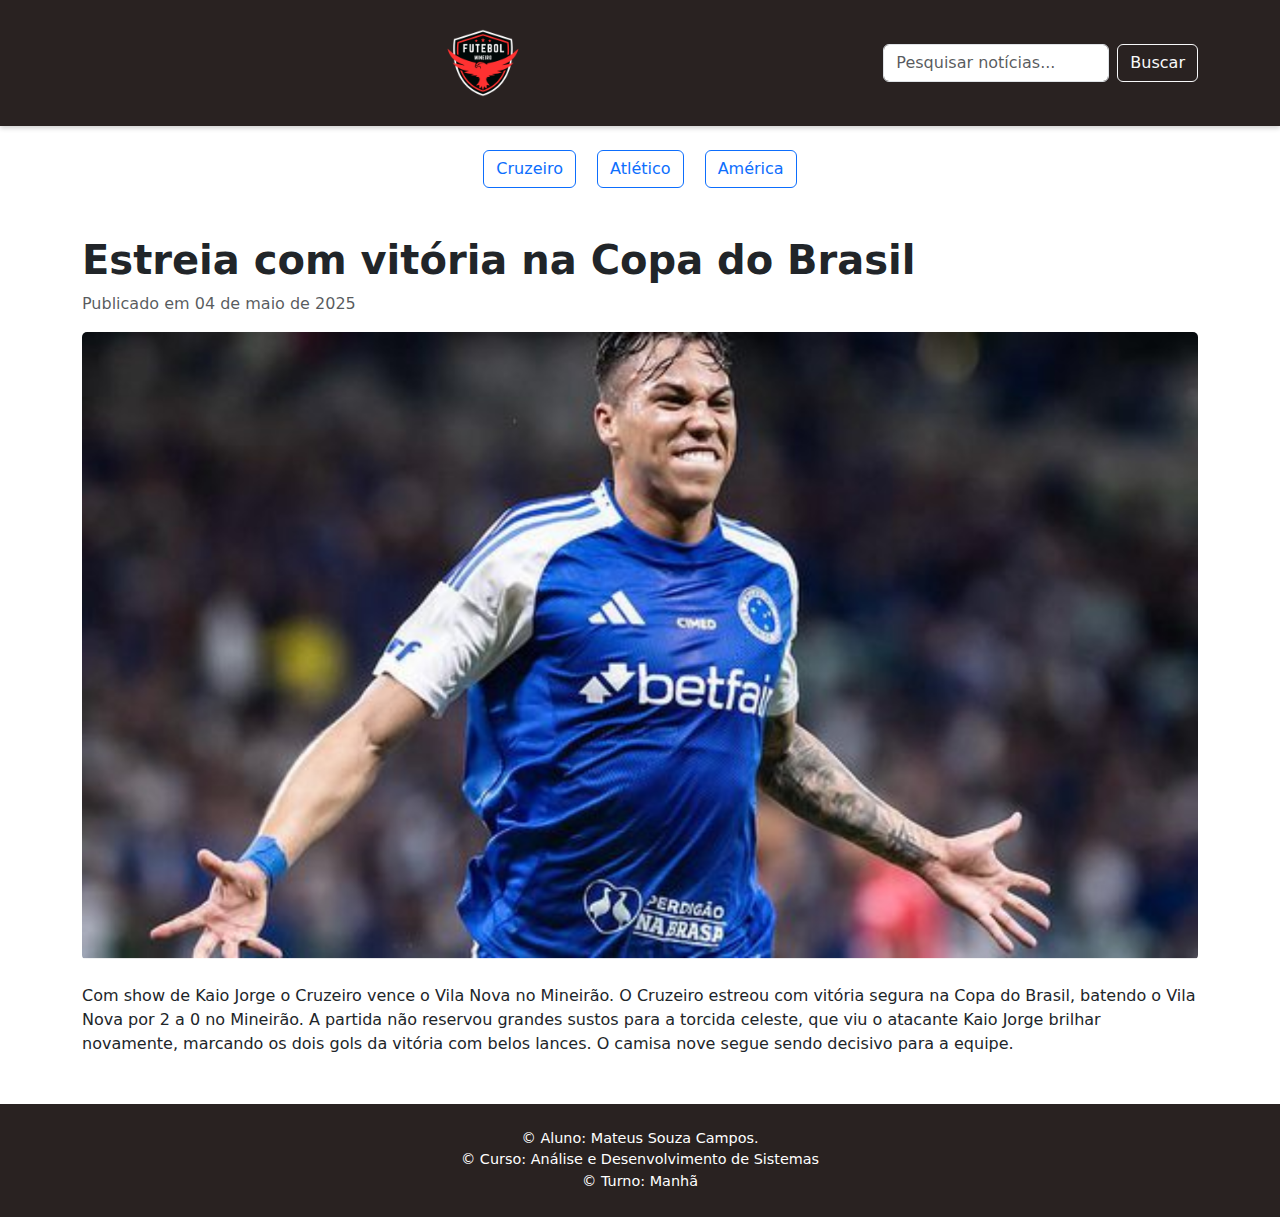
<file: public/carrossel1.html>
<!DOCTYPE html>
<html lang="pt-br">
<head>
  <meta charset="UTF-8">
  <meta name="viewport" content="width=device-width, initial-scale=1">
  <title>Detalhes da Notícia</title>
  <link rel="stylesheet" href="style.css">
  <link href="https://cdn.jsdelivr.net/npm/bootstrap@5.3.3/dist/css/bootstrap.min.css" rel="stylesheet">

</head>
<body>
  <script src="script.js"></script>
 <!-- Cabeçalho -->
 <nav class="navbar navbar-expand-lg">
  <div class="container">
    <!-- Logo centralizada -->
    <a class="navbar-brand mx-auto" href="index.html">
      <img src="/fotos/logotipo.png" alt="Logo" height="100">
    </a>

    <!-- Pesquisa à direita -->
    <form class="d-flex" role="search" id="form-pesquisa">
      <input class="form-control me-2" type="search" placeholder="Pesquisar notícias..." aria-label="Pesquisar" id="barra-pesquisa">
      <button class="btn btn-outline-light" type="submit">Buscar</button>
    </form>
  </div>
</nav>
<div class="text-center my-4">
  <a href="cruzeiro.html" class="btn btn-outline-primary mx-2">Cruzeiro</a>
  <a href="atletico.html" class="btn btn-outline-primary mx-2">Atlético</a>
  <a href="america.html" class="btn btn-outline-primary mx-2">América</a>
</div>
  

  <!-- Conteúdo -->
  <div class="container mt-5">
    <h1>Estreia com vitória na Copa do Brasil</h1>
    <p class="text-muted">Publicado em 04 de maio de 2025</p>
    <img src="/fotos/kaiojorge.png" class="img-fluid mb-4" alt="kaiojorge">
    <p>Com show de Kaio Jorge o Cruzeiro vence o Vila Nova no Mineirão.
      O Cruzeiro estreou com vitória segura na Copa do Brasil, batendo o Vila Nova por 2 a 0 no Mineirão. A partida não reservou grandes sustos para a torcida celeste, que viu o atacante Kaio Jorge brilhar novamente, marcando os dois gols da vitória com belos lances. O camisa nove segue sendo decisivo para a equipe.
      </p>
    
      
</div>

 <!-- Rodapé -->
 <footer class="text-white text-center p-4 mt-5">
  <p class="mb-0">&copy; Aluno: Mateus Souza Campos.</p>
  <p class="mb-0">&copy; Curso: Análise e Desenvolvimento de Sistemas</p>
  <p class="mb-0">&copy; Turno: Manhã</p>
</footer>

  <script src="https://cdn.jsdelivr.net/npm/bootstrap@5.3.3/dist/js/bootstrap.bundle.min.js"></script>
</body>
</html>
</file>
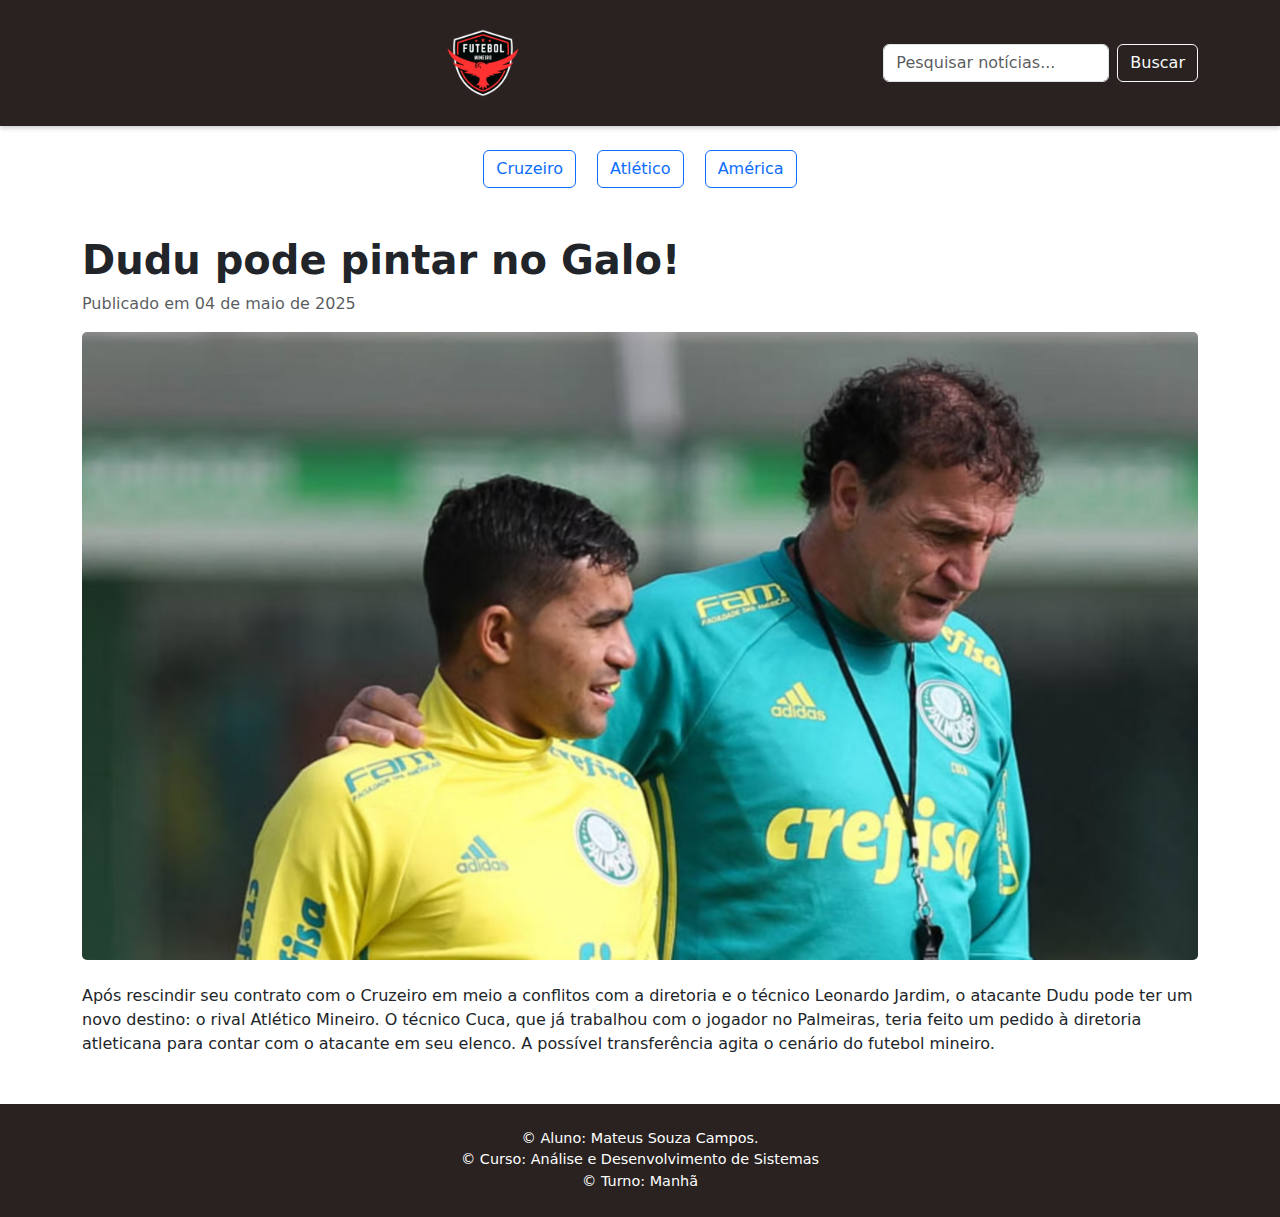
<file: public/carrossel2.html>
<!DOCTYPE html>
<html lang="pt-br">
<head>
  <meta charset="UTF-8">
  <meta name="viewport" content="width=device-width, initial-scale=1">
  <title>Detalhes da Notícia</title>
  <link rel="stylesheet" href="style.css">
  <link href="https://cdn.jsdelivr.net/npm/bootstrap@5.3.3/dist/css/bootstrap.min.css" rel="stylesheet">

</head>
<body>
  <script src="script.js"></script>
 <!-- Cabeçalho -->
 <nav class="navbar navbar-expand-lg">
  <div class="container">
    <!-- Logo centralizada -->
    <a class="navbar-brand mx-auto" href="index.html">
      <img src="/fotos/logotipo.png" alt="Logo" height="100">
    </a>

    <!-- Pesquisa à direita -->
    <form class="d-flex" role="search" id="form-pesquisa">
      <input class="form-control me-2" type="search" placeholder="Pesquisar notícias..." aria-label="Pesquisar" id="barra-pesquisa">
      <button class="btn btn-outline-light" type="submit">Buscar</button>
    </form>
  </div>
</nav>
<div class="text-center my-4">
  <a href="cruzeiro.html" class="btn btn-outline-primary mx-2">Cruzeiro</a>
  <a href="atletico.html" class="btn btn-outline-primary mx-2">Atlético</a>
  <a href="america.html" class="btn btn-outline-primary mx-2">América</a>
</div>
  

  <!-- Conteúdo -->
  <div class="container mt-5">
    <h1>Dudu pode pintar no Galo!</h1>
    <p class="text-muted">Publicado em 04 de maio de 2025</p>
    <img src="/fotos/dudu.png" class="img-fluid mb-4" alt="Gabigol">
    <p>Após rescindir seu contrato com o Cruzeiro em meio a conflitos com a diretoria e o técnico Leonardo Jardim, o atacante Dudu pode ter um novo destino: o rival Atlético Mineiro. O técnico Cuca, que já trabalhou com o jogador no Palmeiras, teria feito um pedido à diretoria atleticana para contar com o atacante em seu elenco. A possível transferência agita o cenário do futebol mineiro.
      </p>
     
      
</div>

 <!-- Rodapé -->
 <footer class="text-white text-center p-4 mt-5">
  <p class="mb-0">&copy; Aluno: Mateus Souza Campos.</p>
  <p class="mb-0">&copy; Curso: Análise e Desenvolvimento de Sistemas</p>
  <p class="mb-0">&copy; Turno: Manhã</p>
</footer>

  <script src="https://cdn.jsdelivr.net/npm/bootstrap@5.3.3/dist/js/bootstrap.bundle.min.js"></script>
</body>
</html>
</file>
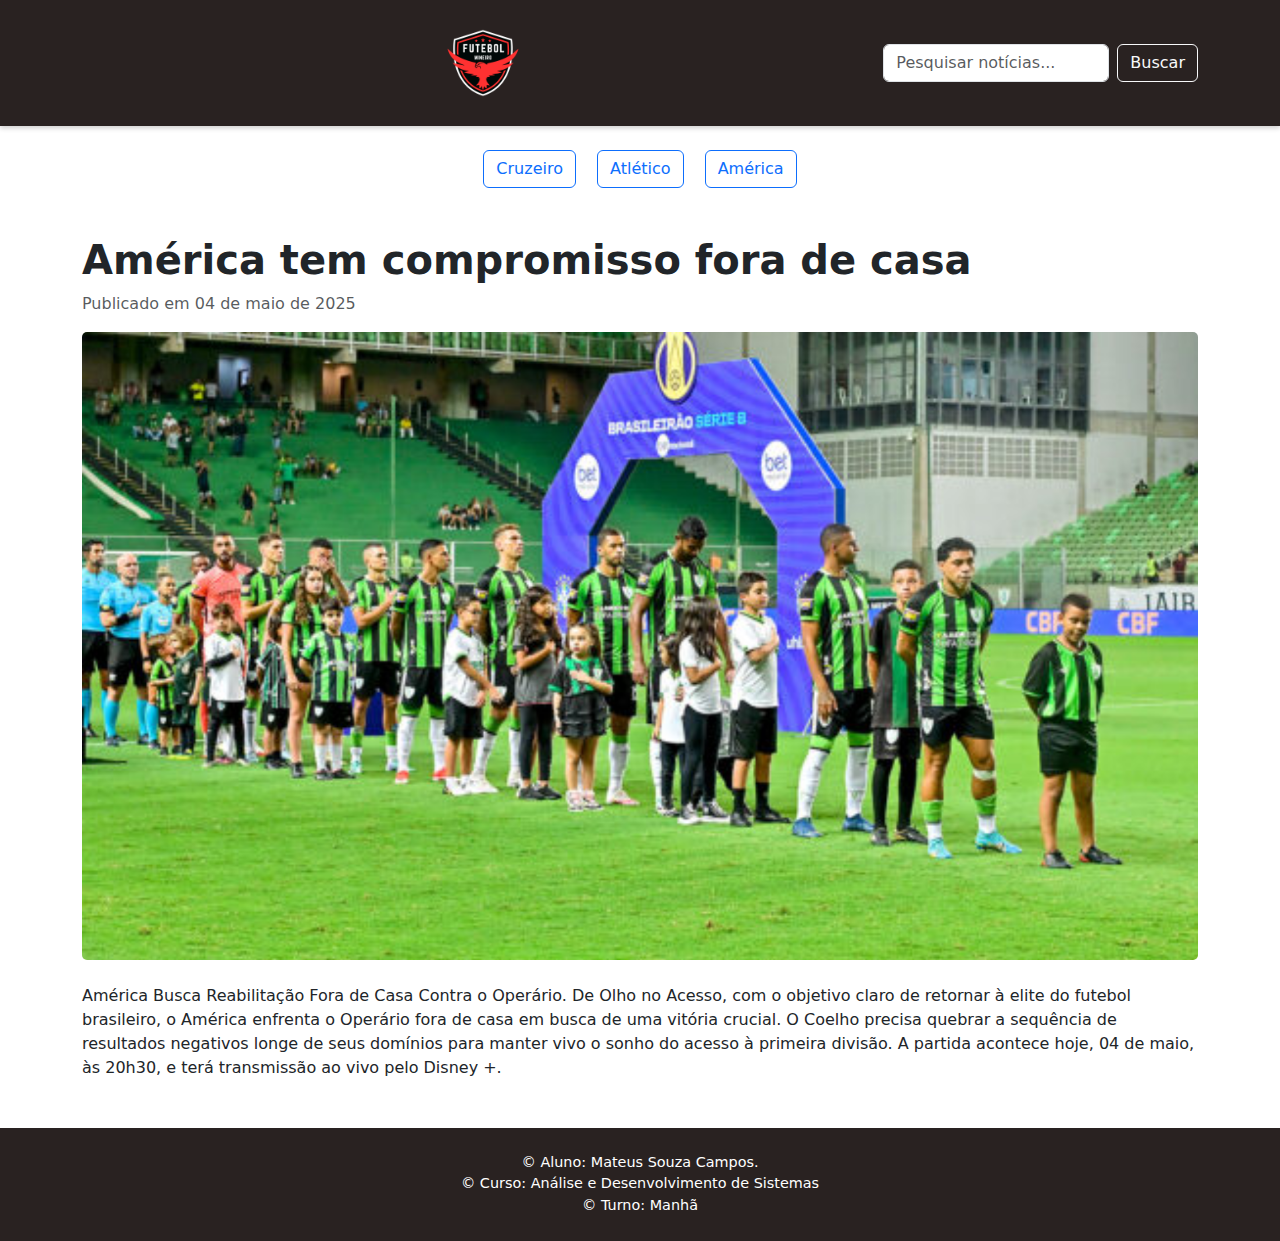
<file: public/carrossel3.html>
<!DOCTYPE html>
<html lang="pt-br">
<head>
  <meta charset="UTF-8">
  <meta name="viewport" content="width=device-width, initial-scale=1">
  <title>Detalhes da Notícia</title>
  <link rel="stylesheet" href="style.css">
  <link href="https://cdn.jsdelivr.net/npm/bootstrap@5.3.3/dist/css/bootstrap.min.css" rel="stylesheet">

</head>
<body>
  <script src="script.js"></script>
 <!-- Cabeçalho -->
 <nav class="navbar navbar-expand-lg">
  <div class="container">
    <!-- Logo centralizada -->
    <a class="navbar-brand mx-auto" href="index.html">
      <img src="/fotos/logotipo.png" alt="Logo" height="100">
    </a>

    <!-- Pesquisa à direita -->
    <form class="d-flex" role="search" id="form-pesquisa">
      <input class="form-control me-2" type="search" placeholder="Pesquisar notícias..." aria-label="Pesquisar" id="barra-pesquisa">
      <button class="btn btn-outline-light" type="submit">Buscar</button>
    </form>
  </div>
</nav>
<div class="text-center my-4">
  <a href="cruzeiro.html" class="btn btn-outline-primary mx-2">Cruzeiro</a>
  <a href="atletico.html" class="btn btn-outline-primary mx-2">Atlético</a>
  <a href="america.html" class="btn btn-outline-primary mx-2">América</a>
</div>
  

  <!-- Conteúdo -->
  <div class="container mt-5">
    <h1>América tem compromisso fora de casa</h1>
    <p class="text-muted">Publicado em 04 de maio de 2025</p>
    <img src="/fotos/americamg.png" class="img-fluid mb-4" alt="Gabigol">
    <p>América Busca Reabilitação Fora de Casa Contra o Operário. De Olho no Acesso, com o objetivo claro de retornar à elite do futebol brasileiro, o América enfrenta o Operário fora de casa em busca de uma vitória crucial. O Coelho precisa quebrar a sequência de resultados negativos longe de seus domínios para manter vivo o sonho do acesso à primeira divisão. A partida acontece hoje, 04 de maio, às 20h30, e terá transmissão ao vivo pelo Disney +.
      </p>
    
      
</div>

 <!-- Rodapé -->
 <footer class="text-white text-center p-4 mt-5">
  <p class="mb-0">&copy; Aluno: Mateus Souza Campos.</p>
  <p class="mb-0">&copy; Curso: Análise e Desenvolvimento de Sistemas</p>
  <p class="mb-0">&copy; Turno: Manhã</p>
</footer>

  <script src="https://cdn.jsdelivr.net/npm/bootstrap@5.3.3/dist/js/bootstrap.bundle.min.js"></script>
</body>
</html>
</file>
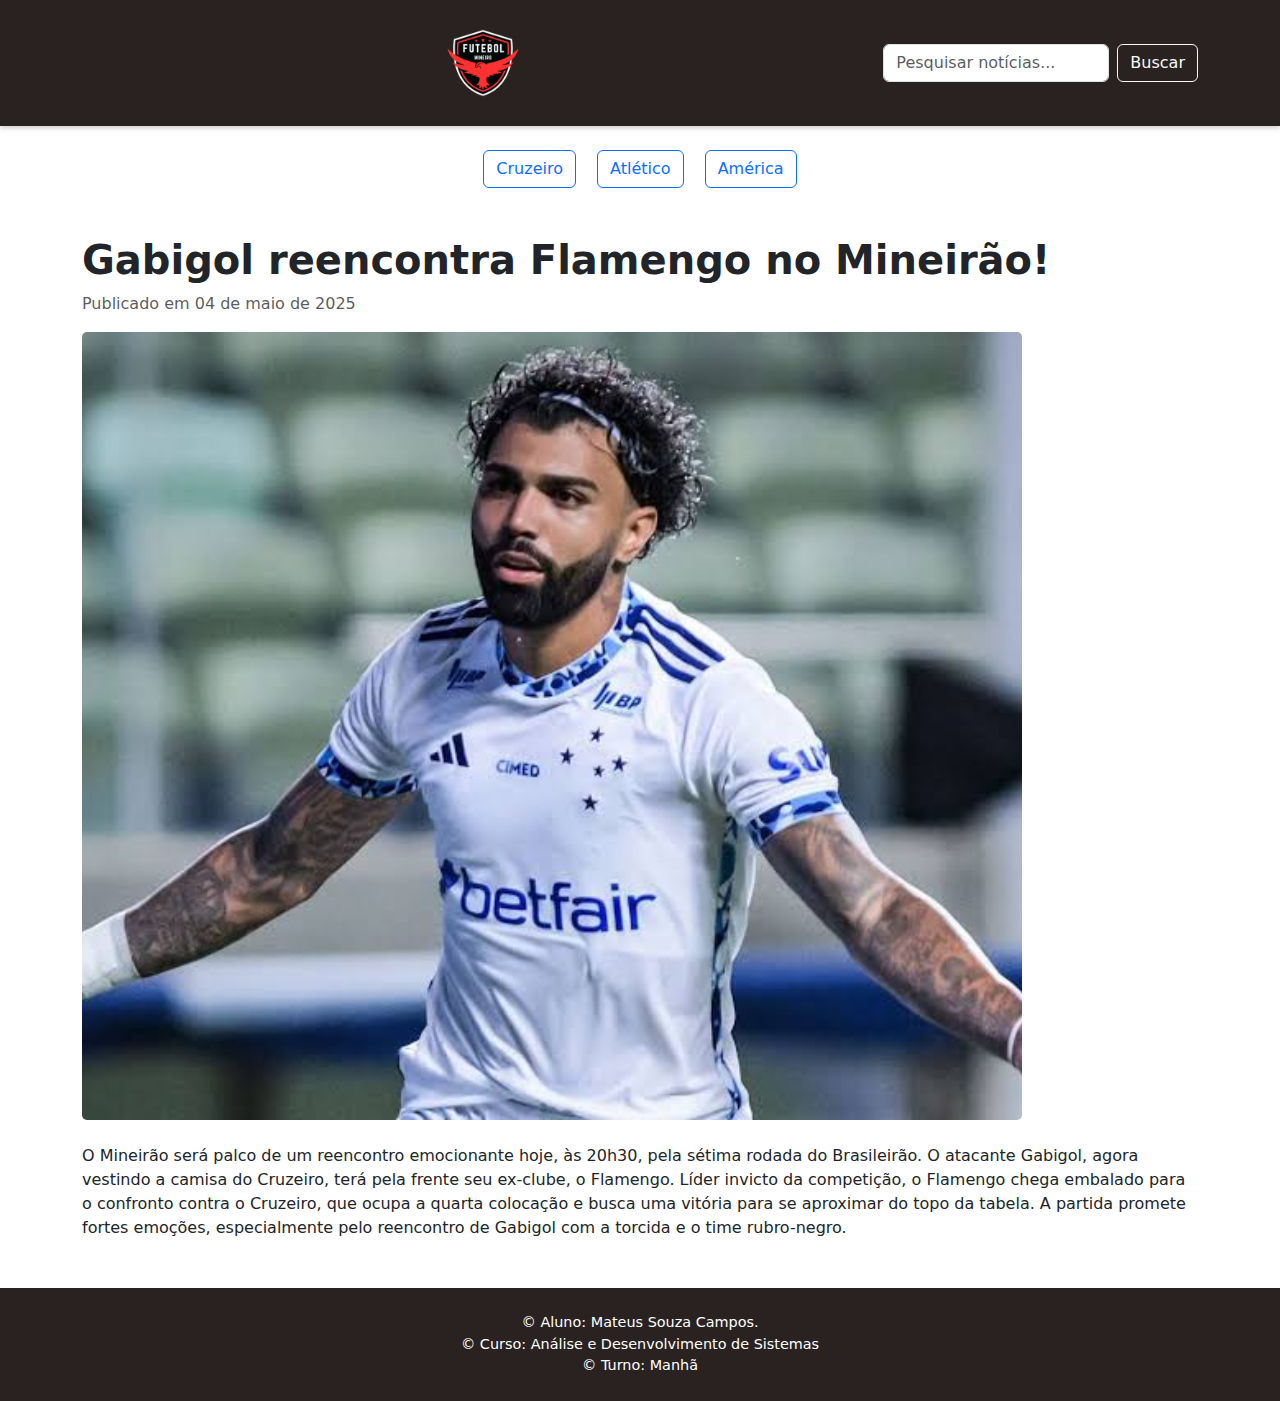
<file: public/noticia1.html>
<!DOCTYPE html>
<html lang="pt-br">
<head>
  <meta charset="UTF-8">
  <meta name="viewport" content="width=device-width, initial-scale=1">
  <title>Cruzeiro</title>
  <link rel="stylesheet" href="style.css">
  <link href="https://cdn.jsdelivr.net/npm/bootstrap@5.3.3/dist/css/bootstrap.min.css" rel="stylesheet">
  <meta name="viewport" content="width=device-width, initial-scale=1">

</head>
<body>
  <script src="script.js"></script>

  <!-- Cabeçalho -->
  <nav class="navbar navbar-expand-lg">
    <div class="container">
      <!-- Logo centralizada -->
      <a class="navbar-brand mx-auto" href="index.html">
        <img src="/fotos/logotipo.png" alt="Logo" height="100">
      </a>
  
      <!-- Pesquisa à direita -->
      <form class="d-flex" role="search" id="form-pesquisa">
        <input class="form-control me-2" type="search" placeholder="Pesquisar notícias..." aria-label="Pesquisar" id="barra-pesquisa">
        <button class="btn btn-outline-light" type="submit">Buscar</button>
      </form>
    </div>
  </nav>
  <div class="text-center my-4">
    <a href="cruzeiro.html" class="btn btn-outline-primary mx-2">Cruzeiro</a>
    <a href="atletico.html" class="btn btn-outline-primary mx-2">Atlético</a>
    <a href="america.html" class="btn btn-outline-primary mx-2">América</a>
  </div>
  
  
  

  <!-- Conteúdo -->
  <div class="container mt-5">
    <h1>Gabigol reencontra Flamengo no Mineirão!</h1>
    <p class="text-muted">Publicado em 04 de maio de 2025</p>
    <img src="/fotos/gabigol.png" class="img-fluid mb-4" alt="Gabigol">
    <p>O Mineirão será palco de um reencontro emocionante hoje, às 20h30, pela sétima rodada do Brasileirão. O atacante Gabigol, agora vestindo a camisa do Cruzeiro, terá pela frente seu ex-clube, o Flamengo.

      Líder invicto da competição, o Flamengo chega embalado para o confronto contra o Cruzeiro, que ocupa a quarta colocação e busca uma vitória para se aproximar do topo da tabela. A partida promete fortes emoções, especialmente pelo reencontro de Gabigol com a torcida e o time rubro-negro.</p>
      
      
</div>

<!-- Rodapé -->
<footer class="text-white text-center p-4 mt-5">
  <p class="mb-0">&copy; Aluno: Mateus Souza Campos.</p>
  <p class="mb-0">&copy; Curso: Análise e Desenvolvimento de Sistemas</p>
  <p class="mb-0">&copy; Turno: Manhã</p>
</footer>

  <script src="https://cdn.jsdelivr.net/npm/bootstrap@5.3.3/dist/js/bootstrap.bundle.min.js"></script>
</body>
</html>
</file>
<file: public/style.css>
body {
    font-family: 'Segoe UI', Tahoma, Geneva, Verdana, sans-serif;
    background-color: #f8f9fa;
  }
  
  h1, h5 {
    color: #292221;
  }
  
  .navbar {
    box-shadow: 0 2px 5px rgba(0, 0, 0, 0.2);
  }
  
  footer {
    margin-top: 50px;
    font-size: 0.9rem;
    background-color:#292221 !important;
  }
  .navbar {
    background-color: #292221!important;
  }
  
  .card {
    transition: transform 0.2s, box-shadow 0.2s;
  }
  
  .card:hover {
    transform: translateY(-5px);
    box-shadow: 0 8px 16px rgba(0,0,0,0.2);
  }
  
  .card-title {
    font-weight: bold;
  }
  
  .btn-primary {
    background-color: #0056b3;
    border-color: #004999;
  }
  
  .btn-primary:hover {
    background-color: #004999;
    border-color: #003f88;
  }
  
  .container h1 {
    font-size: 2.5rem;
    font-weight: 600;
  }
  
  img {
    border-radius: 5px;
  }
  p {
    word-wrap: break-word;
}
</file>
